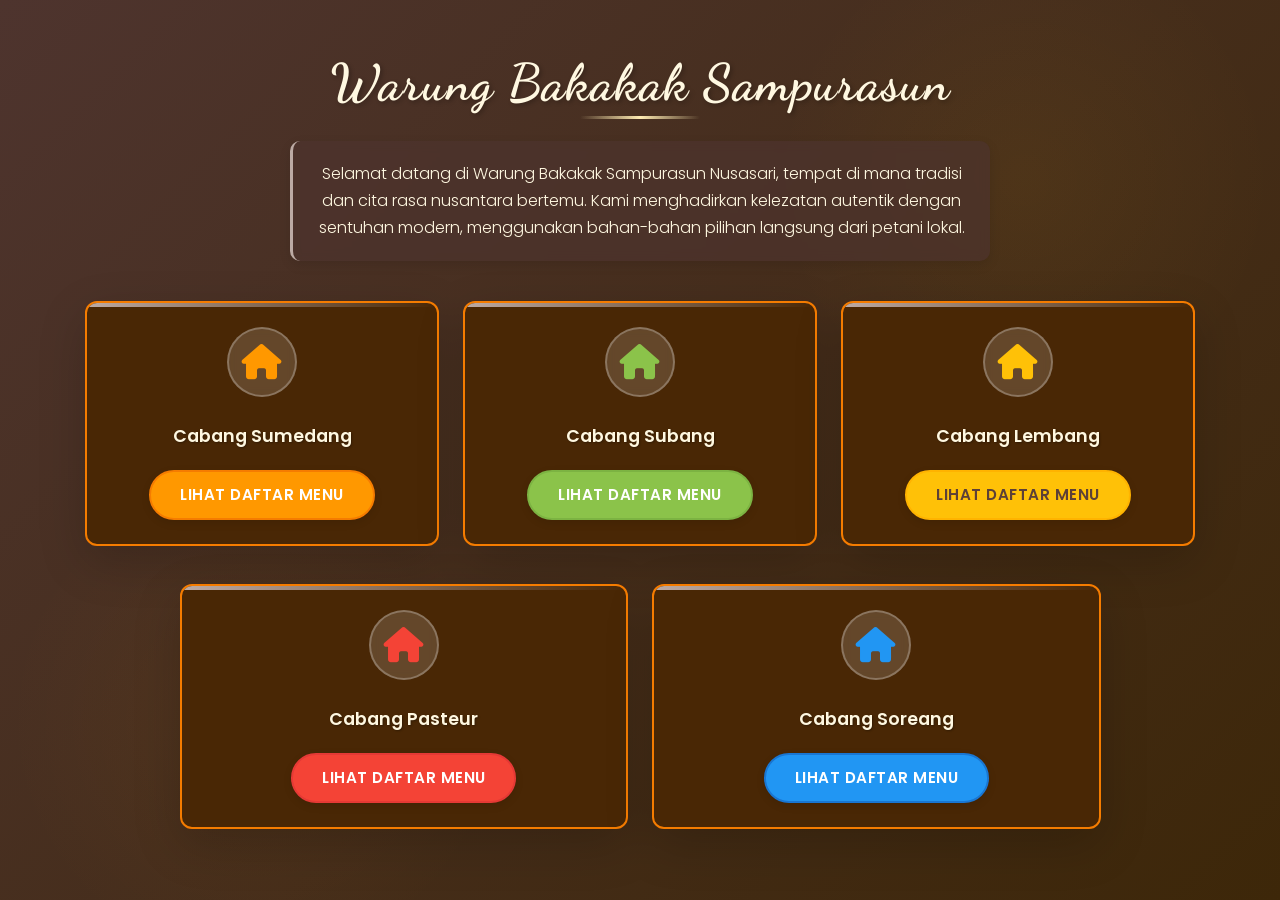
<file: pilih menu cabang.html>
<!DOCTYPE html>
<html lang="id">
<head>
    <meta charset="UTF-8">
    <meta name="viewport" content="width=device-width, initial-scale=1.0">
    <title>Warung Bakakak Sampurasun Nusasari</title>
    <!-- Bootstrap 5 CSS -->
    <link href="https://cdn.jsdelivr.net/npm/bootstrap@5.3.0-alpha1/dist/css/bootstrap.min.css" rel="stylesheet">
    <!-- Font Awesome untuk Icon -->
    <link rel="stylesheet" href="https://cdnjs.cloudflare.com/ajax/libs/font-awesome/6.4.0/css/all.min.css">
    <!-- Google Fonts -->
    <link href="https://fonts.googleapis.com/css2?family=Poppins:wght@400;500;600;700&family=Dancing+Script:wght@700&display=swap" rel="stylesheet">
    <link rel="stylesheet" href="pilih menu.css">
</head>
<body>
    <!-- Section Utama -->
    <section class="main-section py-5">
        <div class="container">
            <!-- Judul -->
            <div class="text-center mb-4">
                <h1 class="restaurant-title display-1 fw-bold">Warung Bakakak Sampurasun</h1>
            </div>
            
            <!-- Deskripsi -->
            <div class="description text-center mb-5 mx-auto" style="max-width: 800px;">
                <p class="lead">
                    Selamat datang di Warung Bakakak Sampurasun Nusasari, tempat di mana tradisi dan cita rasa nusantara bertemu. 
                    Kami menghadirkan kelezatan autentik dengan sentuhan modern, menggunakan bahan-bahan pilihan langsung dari petani lokal.
                </p>
            </div>
            
            <!-- Container untuk 5 Card Tombol Menu -->
            <div class="cards-container">
                <!-- Baris Pertama: 3 Card -->
                <div class="row mb-4 justify-content-center">
                    <!-- Card Tombol Menu 1 -->
                    <div class="col-lg-4 col-md-6 mb-4">
                        <div class="menu-card card h-100 border-0 shadow-lg">
                            <div class="card-body text-center d-flex flex-column justify-content-center p-5">
                                <div class="card-icon mb-4">
                                    <i class="fas fa-home fa-4x text-primary"></i>
                                </div>
                                <h3 class="card-title mb-3">Cabang Sumedang</h3>
                                <a href="menu.html" class="btn btn-lg btn-primary mt-auto">
                                    Lihat Daftar Menu
                                </a>
                            </div>
                        </div>
                    </div>
                    
                    <!-- Card Tombol Menu 2 -->
                    <div class="col-lg-4 col-md-6 mb-4">
                        <div class="menu-card card h-100 border-0 shadow-lg">
                            <div class="card-body text-center d-flex flex-column justify-content-center p-5">
                                <div class="card-icon mb-4">
                                    <i class="fas fa-home fa-4x text-success"></i>
                                </div>
                                <h3 class="card-title mb-3">Cabang Subang</h3>
                                <a href="menu subang.html" class="btn btn-lg btn-success mt-auto">
                                    Lihat Daftar Menu
                                </a>
                            </div>
                        </div>
                    </div>
                    
                    <!-- Card Tombol Menu 3 -->
                    <div class="col-lg-4 col-md-6 mb-4">
                        <div class="menu-card card h-100 border-0 shadow-lg">
                            <div class="card-body text-center d-flex flex-column justify-content-center p-5">
                                <div class="card-icon mb-4">
                                    <i class="fas fa-home fa-4x text-warning"></i>
                                </div>
                                <h3 class="card-title mb-3">Cabang Lembang</h3>
                                <a href="minuman-tradisional.html" class="btn btn-lg btn-warning mt-auto">
                                    Lihat Daftar Menu
                                </a>
                            </div>
                        </div>
                    </div>
                </div>
                
                <!-- Baris Kedua: 2 Card (Posisi Tengah) -->
                <div class="row justify-content-center">
                    <!-- Card Tombol Menu 4 -->
                    <div class="col-lg-5 col-md-6 mb-4">
                        <div class="menu-card card h-100 border-0 shadow-lg">
                            <div class="card-body text-center d-flex flex-column justify-content-center p-5">
                                <div class="card-icon mb-4">
                                    <i class="fas fa-home fa-4x text-danger"></i>
                                </div>
                                <h3 class="card-title mb-3">Cabang Pasteur</h3>
                                <a href="cemilan-khas.html" class="btn btn-lg btn-danger mt-auto">
                                    Lihat Daftar Menu
                                </a>
                            </div>
                        </div>
                    </div>
                    
                    <!-- Card Tombol Menu 5 -->
                    <div class="col-lg-5 col-md-6 mb-4">
                        <div class="menu-card card h-100 border-0 shadow-lg">
                            <div class="card-body text-center d-flex flex-column justify-content-center p-5">
                                <div class="card-icon mb-4">
                                    <i class="fas fa-home fa-4x text-info"></i>
                                </div>
                                <h3 class="card-title mb-3">Cabang Soreang</h3>
                                <a href="paket-hemat.html" class="btn btn-lg btn-info mt-auto">
                                    Lihat Daftar Menu
                                </a>
                            </div>
                        </div>
                    </div>
                </div>
            </div>
        </div>
    </section>
    
    <!-- Bootstrap JS Bundle dengan Popper -->
    <script src="https://cdn.jsdelivr.net/npm/bootstrap@5.3.0-alpha1/dist/js/bootstrap.bundle.min.js"></script>
    
    <script>
        // JavaScript untuk efek klik pada card
        document.addEventListener('DOMContentLoaded', function() {
            const cards = document.querySelectorAll('.menu-card');
            
            cards.forEach(card => {
                // Efek hover
                card.addEventListener('mouseenter', function() {
                    this.style.transform = 'translateY(-10px)';
                    this.style.transition = 'transform 0.3s ease';
                });
                
                card.addEventListener('mouseleave', function() {
                    this.style.transform = 'translateY(0)';
                });
                
                // Klik pada card akan mengarah ke halaman yang sama dengan tombol
                card.addEventListener('click', function(e) {
                    // Jika yang diklik adalah tombol, biarkan tombol yang handle
                    if (e.target.tagName === 'A' || e.target.closest('a')) {
                        return;
                    }
                    
                    // Cari link tombol di dalam card
                    const link = this.querySelector('a.btn');
                    if (link) {
                        // Simulasi klik pada tombol link
                        link.click();
                    }
                });
                
                // Tambahkan cursor pointer
                card.style.cursor = 'pointer';
            });
        });
    </script>
</body>
</html>
</file>
<file: pilih menu.css>
/* ============================================
   VARIABLES & ROOT SETTINGS - COKLAT ORANGE TUA
   ============================================ */
:root {
    /* Warna tema coklat orange tua */
    --dark-brown: #3d2709;      /* Coklat orange tua untuk background */
    --section-bg: #4E342E;      /* Coklat semu orange tua untuk section */
    --card-bg: #8D6E63;         /* Coklat terang untuk card background */
    --card-light: #A1887F;      /* Coklat lebih terang untuk card highlight */
    --border-light: #BCAAA4;    /* Coklat terang untuk border */
    --cream: #FFECB3;           /* Cream orange untuk teks */
    --light-cream: #FFF8E1;     /* Cream lebih terang */
    
    /* Warna tombol sesuai tema */
    --btn-primary: #FF9800;     /* Orange */
    --btn-success: #8BC34A;     /* Hijau terang */
    --btn-warning: #FFC107;     /* Kuning */
    --btn-danger: #F44336;      /* Merah */
    --btn-info: #2196F3;        /* Biru */
    
    /* Warna border tombol */
    --border-primary: #F57C00;
    --border-success: #7CB342;
    --border-warning: #FFB300;
    --border-danger: #E53935;
    --border-info: #1976D2;
    
    /* Warna icon */
    --icon-primary: #FF9800;
    --icon-success: #8BC34A;
    --icon-warning: #FFC107;
    --icon-danger: #F44336;
    --icon-info: #2196F3;
    
    /* Shadow */
    --shadow-light: rgba(0, 0, 0, 0.1);
    --shadow-medium: rgba(0, 0, 0, 0.15);
    --shadow-dark: rgba(0, 0, 0, 0.25);
    
    /* Transition */
    --transition: all 0.3s ease;
}

/* ============================================
   GLOBAL RESET & BASE STYLES
   ============================================ */
* {
    margin: 0;
    padding: 0;
    box-sizing: border-box;
}

body {
    font-family: 'Poppins', sans-serif;
    background-color: var(--dark-brown);
    color: var(--cream);
    min-height: 100vh;
    line-height: 1.6;
    overflow-x: hidden;
}

/* ============================================
   MAIN SECTION - BACKGROUND COKLAT SEMU ORANGE TUA
   ============================================ */
.main-section {
    background: linear-gradient(135deg, var(--section-bg) 0%, var(--dark-brown) 100%);
    min-height: 100vh;
    display: flex;
    align-items: center;
    padding-top: 2rem;
    padding-bottom: 2rem;
    position: relative;
    overflow: hidden;
}

/* Pattern background subtle */
.main-section::before {
    content: '';
    position: absolute;
    top: 0;
    left: 0;
    right: 0;
    bottom: 0;
    background: 
        radial-gradient(circle at 20% 80%, rgba(255, 152, 0, 0.05) 0%, transparent 20%),
        radial-gradient(circle at 80% 20%, rgba(255, 193, 7, 0.05) 0%, transparent 20%);
    z-index: 0;
    pointer-events: none;
}

.container {
    max-width: 1140px;
    margin: 0 auto;
    padding: 0 15px;
    position: relative;
    z-index: 1;
}

/* ============================================
   HEADER & TYPOGRAPHY
   ============================================ */
.text-center {
    text-align: center;
}

.restaurant-title {
    font-family: 'Dancing Script', cursive;
    font-size: clamp(2.5rem, 4vw, 3.5rem);
    color: var(--light-cream);
    margin-bottom: 0.5rem;
    text-shadow: 2px 2px 4px var(--shadow-dark);
    letter-spacing: 1px;
    line-height: 1.2;
    position: relative;
    display: inline-block;
}

.restaurant-title::after {
    content: '';
    position: absolute;
    bottom: -5px;
    left: 50%;
    transform: translateX(-50%);
    width: 120px;
    height: 3px;
    background: linear-gradient(to right, transparent, var(--cream), transparent);
    border-radius: 2px;
}

.restaurant-subtitle {
    font-family: 'Poppins', sans-serif;
    font-weight: 500;
    font-size: clamp(1.2rem, 2vw, 1.5rem);
    color: var(--border-light);
    margin-bottom: 1.5rem;
    letter-spacing: 0.5px;
    opacity: 0.9;
}

.description {
    margin-bottom: 2.5rem !important;
}

.lead {
    font-size: clamp(1rem, 1.2vw, 1.1rem);
    color: var(--light-cream);
    line-height: 1.7;
    background: rgba(78, 52, 46, 0.7);
    padding: 1.2rem 1.5rem;
    border-radius: 10px;
    border-left: 3px solid var(--border-light);
    backdrop-filter: blur(5px);
    max-width: 700px;
    margin: 0 auto;
    box-shadow: 0 4px 12px rgba(0, 0, 0, 0.1);
}

/* ============================================
   CARDS CONTAINER
   ============================================ */
.cards-container {
    margin-top: 1.5rem;
}

.row {
    display: flex;
    flex-wrap: wrap;
    margin-right: -12px;
    margin-left: -12px;
}

.mb-4 {
    margin-bottom: 1.2rem !important;
}

.justify-content-center {
    justify-content: center !important;
}

/* ============================================
   CARD STYLING - SIZE LEBIH KECIL & ATTRACTIVE
   ============================================ */
.menu-card {
    background: #492705 !important;
    border: 2px solid #F57C00 !important;
    border-radius: 12px !important;
    transition: var(--transition);
    height: 240px; /* Ukuran lebih kecil */
    overflow: hidden;
    position: relative;
    box-shadow: 0 6px 15px var(--shadow-medium);
    cursor: pointer;
}

.menu-card:hover {
    transform: translateY(-6px);
    box-shadow: 0 12px 25px var(--shadow-dark);
    border-color: var(--cream) !important;
    color: #FF9800 !important;
}

.menu-card::before {
    content: '';
    position: absolute;
    top: 0;
    left: 0;
    right: 0;
    height: 4px;
    background: linear-gradient(to right, var(--border-light), transparent);
    border-radius: 12px 12px 0 0;
    z-index: 1;
}

/* Card Body */
.card-body {
    padding: 1.5rem 1.2rem !important;
    display: flex;
    flex-direction: column;
    justify-content: center;
    align-items: center;
    position: relative;
    z-index: 2;
    height: 100%;
}

/* Card Icon */
.card-icon {
    margin-bottom: 0.8rem;
    width: 70px; /* Lebih kecil */
    height: 70px; /* Lebih kecil */
    display: flex;
    align-items: center;
    justify-content: center;
    background: rgba(255, 255, 255, 0.15);
    border-radius: 50%;
    border: 2px solid rgba(255, 255, 255, 0.25);
    transition: var(--transition);
    backdrop-filter: blur(5px);
}

.menu-card:hover .card-icon {
    transform: scale(1.1) rotate(5deg);
    background: rgba(255, 255, 255, 0.25);
    border-color: rgba(255, 255, 255, 0.4);
}

.card-icon i {
    font-size: 2.2rem; /* Lebih kecil */
    transition: var(--transition);
}

/* Card Title */
.card-title {
    font-size: clamp(1.1rem, 1.3vw, 1.2rem);
    font-weight: 600;
    color: var(--light-cream);
    margin-bottom: 0.8rem !important;
    text-align: center;
    line-height: 1.3;
    padding: 0 0.5rem;
    text-shadow: 1px 1px 2px rgba(0, 0, 0, 0.3);
    min-height: 2.6rem;
    display: flex;
    align-items: center;
    justify-content: center;
}

/* ============================================
   BUTTON STYLING
   ============================================ */
.btn {
    display: inline-flex;
    align-items: center;
    justify-content: center;
    padding: 0.6rem 1.5rem !important;
    font-weight: 600 !important;
    font-size: 0.9rem !important;
    border-radius: 25px !important;
    text-decoration: none;
    transition: var(--transition) !important;
    border-width: 2px !important;
    text-transform: uppercase;
    letter-spacing: 0.5px;
    min-width: 120px;
    box-shadow: 0 3px 8px var(--shadow-light);
    position: relative;
    overflow: hidden;
}

.btn::before {
    content: '';
    position: absolute;
    top: 0;
    left: -100%;
    width: 100%;
    height: 100%;
    background: linear-gradient(90deg, transparent, rgba(255, 255, 255, 0.2), transparent);
    transition: left 0.5s ease;
}

.btn:hover::before {
    left: 100%;
}

.btn:hover {
    transform: translateY(-2px);
    box-shadow: 0 5px 15px var(--shadow-medium);
}

.btn-lg {
    padding: 0.7rem 1.8rem !important;
    font-size: 0.95rem !important;
}

.mt-auto {
    margin-top: auto !important;
}

/* Tombol Primary */
.btn-primary {
    background-color: var(--btn-primary) !important;
    border-color: var(--border-primary) !important;
    color: white !important;
}

.btn-primary:hover {
    background-color: #F57C00 !important;
    border-color: #F57C00 !important;
}

/* Tombol Success */
.btn-success {
    background-color: var(--btn-success) !important;
    border-color: var(--border-success) !important;
    color: white !important;
}

.btn-success:hover {
    background-color: #7CB342 !important;
    border-color: #7CB342 !important;
}

/* Tombol Warning */
.btn-warning {
    background-color: var(--btn-warning) !important;
    border-color: var(--border-warning) !important;
    color: #5D4037 !important;
}

.btn-warning:hover {
    background-color: #FFB300 !important;
    border-color: #FFB300 !important;
}

/* Tombol Danger */
.btn-danger {
    background-color: var(--btn-danger) !important;
    border-color: var(--border-danger) !important;
    color: white !important;
}

.btn-danger:hover {
    background-color: #E53935 !important;
    border-color: #E53935 !important;
}

/* Tombol Info */
.btn-info {
    background-color: var(--btn-info) !important;
    border-color: var(--border-info) !important;
    color: white !important;
}

.btn-info:hover {
    background-color: #1976D2 !important;
    border-color: #1976D2 !important;
}

/* ============================================
   ICON COLORS
   ============================================ */
/* Card 1 */
.col-lg-4:nth-child(1) .card-icon i {
    color: var(--icon-primary) !important;
}

/* Card 2 */
.col-lg-4:nth-child(2) .card-icon i {
    color: var(--icon-success) !important;
}

/* Card 3 */
.col-lg-4:nth-child(3) .card-icon i {
    color: var(--icon-warning) !important;
}

/* Card 4 */
.col-lg-5:nth-child(1) .card-icon i {
    color: var(--icon-danger) !important;
}

/* Card 5 */
.col-lg-5:nth-child(2) .card-icon i {
    color: var(--icon-info) !important;
}

/* ============================================
   CARD BACKGROUND VARIATIONS - LEBIH MENARIK
   ============================================ */
.col-lg-4:nth-child(1) .menu-card {
    background: linear-gradient(145deg, #8D6E63, #795548);
}

.col-lg-4:nth-child(2) .menu-card {
    background: linear-gradient(145deg, #A1887F, #8D6E63);
}

.col-lg-4:nth-child(3) .menu-card {
    background: linear-gradient(145deg, #BCAAA4, #A1887F);
}

.col-lg-5:nth-child(1) .menu-card {
    background: linear-gradient(145deg, #8D6E63, #6D4C41);
}

.col-lg-5:nth-child(2) .menu-card {
    background: linear-gradient(145deg, #A1887F, #8D6E63);
}

/* ============================================
   RESPONSIVE DESIGN
   ============================================ */

/* Large Desktop (≥1200px) */
@media (min-width: 1200px) {
    .container {
        max-width: 1140px;
    }
    
    .col-lg-4 {
        flex: 0 0 33.333333%;
        max-width: 33.333333%;
        padding-right: 12px;
        padding-left: 12px;
    }
    
    .col-lg-5 {
        flex: 0 0 41.666667%;
        max-width: 41.666667%;
        padding-right: 12px;
        padding-left: 12px;
    }
}

/* Desktop (992px - 1199px) */
@media (min-width: 992px) and (max-width: 1199px) {
    .container {
        max-width: 960px;
    }
    
    .col-lg-4, .col-md-6 {
        flex: 0 0 50%;
        max-width: 50%;
    }
    
    .col-lg-5, .col-md-6 {
        flex: 0 0 50%;
        max-width: 50%;
    }
    
    .row.mb-4 .col-lg-4:nth-child(3) {
        flex: 0 0 100%;
        max-width: 100%;
        margin-top: 0.8rem;
    }
    
    .row.mb-4 .col-lg-4:nth-child(3) .menu-card {
        max-width: 350px;
        margin: 0 auto;
    }
}

/* Tablet (768px - 991px) */
@media (min-width: 768px) and (max-width: 991px) {
    .container {
        max-width: 720px;
    }
    
    .col-md-6 {
        flex: 0 0 50%;
        max-width: 50%;
    }
    
    .menu-card {
        height: 220px;
    }
    
    .card-body {
        padding: 1.2rem 1rem !important;
    }
    
    .card-icon {
        width: 60px;
        height: 60px;
        margin-bottom: 0.6rem;
    }
    
    .card-icon i {
        font-size: 1.8rem;
    }
    
    .card-title {
        font-size: 1.1rem;
        min-height: 2.4rem;
    }
    
    .btn-lg {
        padding: 0.6rem 1.5rem !important;
        font-size: 0.9rem !important;
    }
    
    .row.mb-4 .col-md-6:nth-child(3) {
        flex: 0 0 100%;
        max-width: 100%;
        margin-top: 0.8rem;
    }
    
    .row.mb-4 .col-md-6:nth-child(3) .menu-card {
        max-width: 350px;
        margin: 0 auto;
    }
}

/* Small Tablet (576px - 767px) */
@media (min-width: 576px) and (max-width: 767px) {
    .container {
        max-width: 540px;
    }
    
    .menu-card {
        height: 200px;
        max-width: 300px;
        margin: 0 auto 1rem auto !important;
    }
    
    .card-body {
        padding: 1rem 0.8rem !important;
    }
    
    .card-icon {
        width: 55px;
        height: 55px;
    }
    
    .card-icon i {
        font-size: 1.6rem;
    }
    
    .card-title {
        font-size: 1rem;
        margin-bottom: 0.6rem !important;
        min-height: 2.2rem;
    }
    
    .btn {
        padding: 0.5rem 1.2rem !important;
        font-size: 0.85rem !important;
        min-width: 100px;
    }
    
    .restaurant-title {
        font-size: 2.2rem;
    }
    
    .restaurant-subtitle {
        font-size: 1.3rem;
    }
    
    .lead {
        font-size: 1rem;
        padding: 1rem;
    }
}

/* Mobile (≤575px) */
@media (max-width: 575px) {
    .main-section {
        padding-top: 1.5rem;
        padding-bottom: 1.5rem;
    }
    
    .container {
        padding: 0 10px;
    }
    
    .restaurant-title {
        font-size: 2rem;
    }
    
    .restaurant-subtitle {
        font-size: 1.1rem;
        margin-bottom: 1.2rem;
    }
    
    .description {
        margin-bottom: 2rem !important;
    }
    
    .lead {
        font-size: 0.95rem;
        padding: 0.9rem;
        line-height: 1.6;
    }
    
    .cards-container {
        margin-top: 1rem;
    }
    
    .row {
        margin-right: -8px;
        margin-left: -8px;
    }
    
    .col-lg-4, .col-lg-5, .col-md-6 {
        flex: 0 0 100%;
        max-width: 100%;
        padding-right: 8px;
        padding-left: 8px;
    }
    
    .mb-4 {
        margin-bottom: 1rem !important;
    }
    
    .row.mb-4, .row.justify-content-center {
        margin-bottom: 0 !important;
    }
    
    .menu-card {
        height: 180px;
        max-width: 280px;
        margin: 0 auto 1rem auto !important;
    }
    
    .card-body {
        padding: 0.9rem 0.7rem !important;
    }
    
    .card-icon {
        width: 50px;
        height: 50px;
        margin-bottom: 0.5rem;
    }
    
    .card-icon i {
        font-size: 1.5rem;
    }
    
    .card-title {
        font-size: 0.95rem;
        margin-bottom: 0.5rem !important;
        min-height: 2rem;
    }
    
    .btn {
        padding: 0.4rem 1rem !important;
        font-size: 0.8rem !important;
        min-width: 90px;
    }
    
    .btn-lg {
        padding: 0.5rem 1.2rem !important;
    }
}

/* Extra Small Mobile (≤375px) */
@media (max-width: 375px) {
    .restaurant-title {
        font-size: 1.7rem;
    }
    
    .restaurant-subtitle {
        font-size: 1rem;
    }
    
    .lead {
        font-size: 0.9rem;
    }
    
    .menu-card {
        height: 170px;
        max-width: 260px;
    }
    
    .card-body {
        padding: 0.8rem 0.6rem !important;
    }
    
    .card-icon {
        width: 45px;
        height: 45px;
    }
    
    .card-icon i {
        font-size: 1.3rem;
    }
    
    .card-title {
        font-size: 0.9rem;
    }
    
    .btn {
        padding: 0.35rem 0.9rem !important;
        font-size: 0.75rem !important;
        min-width: 80px;
    }
}

/* Landscape Mobile */
@media (max-height: 600px) and (orientation: landscape) {
    .main-section {
        padding-top: 1rem;
        padding-bottom: 1rem;
        min-height: auto;
    }
    
    .menu-card {
        height: 150px;
        margin-bottom: 0.8rem !important;
    }
    
    .card-body {
        padding: 0.7rem 0.5rem !important;
    }
    
    .card-icon {
        width: 40px;
        height: 40px;
        margin-bottom: 0.4rem;
    }
    
    .card-icon i {
        font-size: 1.2rem;
    }
    
    .card-title {
        font-size: 0.85rem;
        margin-bottom: 0.4rem !important;
        min-height: 1.6rem;
    }
    
    .btn {
        padding: 0.3rem 0.8rem !important;
        font-size: 0.7rem !important;
        min-width: 70px;
    }
    
    .restaurant-title {
        font-size: 1.5rem;
    }
    
    .restaurant-subtitle {
        font-size: 0.9rem;
    }
    
    .lead {
        font-size: 0.85rem;
        padding: 0.6rem;
    }
}

/* Print Styles */
@media print {
    .main-section {
        background: white !important;
    }
    
    .restaurant-title, .restaurant-subtitle, .lead, .card-title {
        color: black !important;
    }
    
    .menu-card {
        border: 1px solid #ccc !important;
        box-shadow: none !important;
        break-inside: avoid;
    }
    
    .btn {
        background: white !important;
        color: black !important;
        border: 1px solid black !important;
        box-shadow: none !important;
    }
}
</file>
